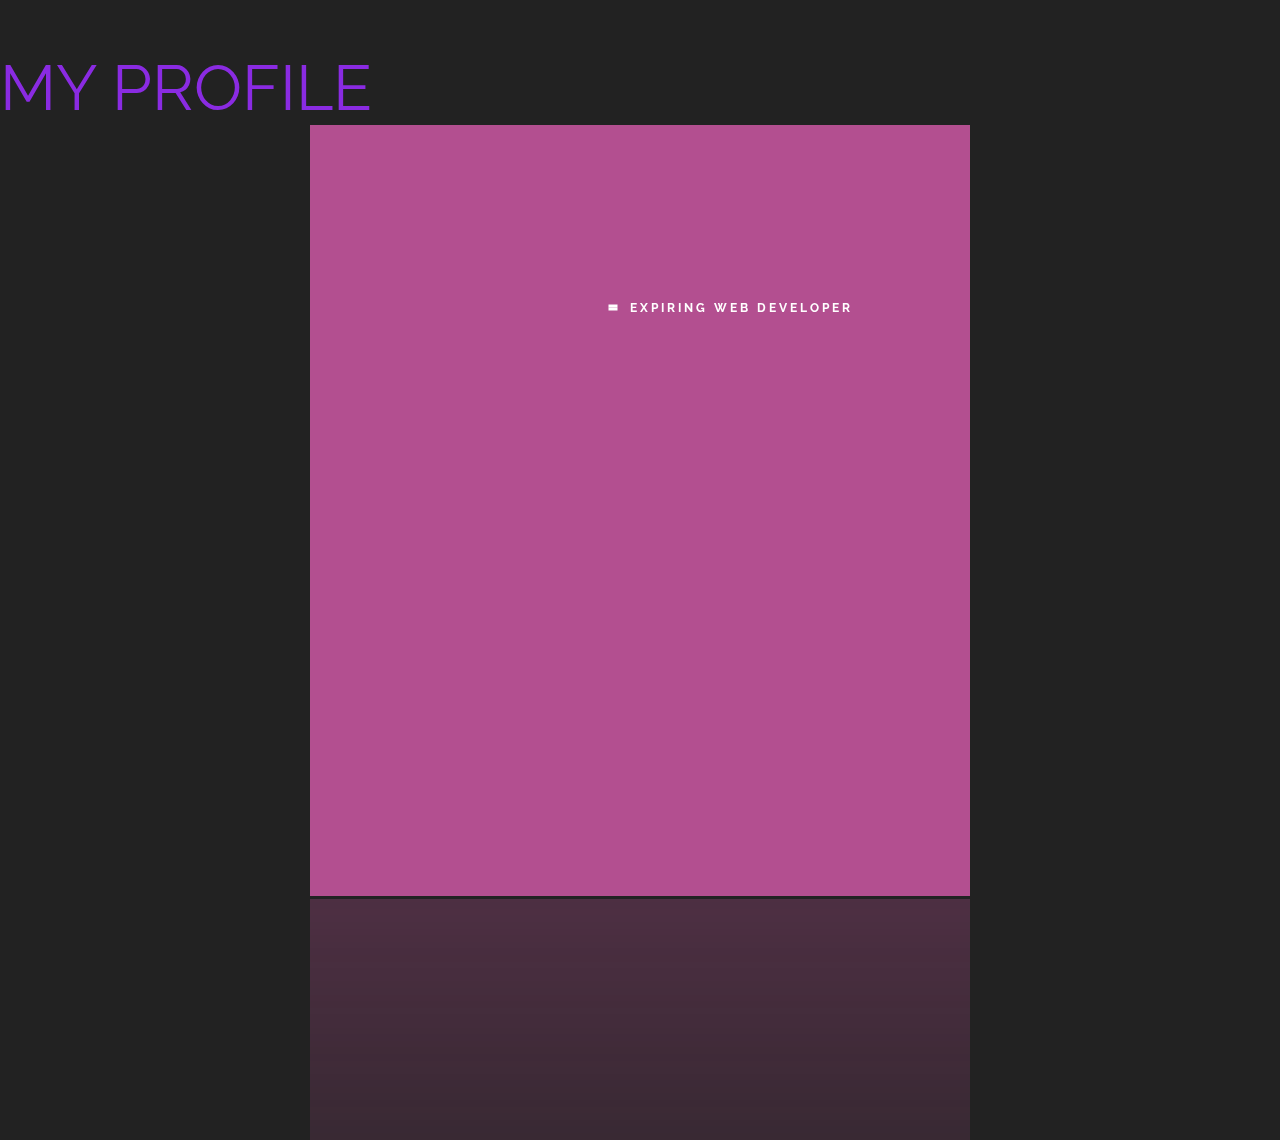
<file: about.html>
<!DOCTYPE html>
<html lang="en">
<head>
    <meta charset="UTF-8">
    <meta http-equiv="X-UA-Compatible" content="IE=edge">
    <meta name="viewport" content="width=device-width, initial-scale=1.0">
    <title>ABOUT ANUPAM</title>
    <link rel="stylesheet" href="about.css">
    <link rel="preconnect" href="https://fonts.googleapis.com">
<link rel="preconnect" href="https://fonts.gstatic.com" crossorigin>
<link href="https://fonts.googleapis.com/css2?family=Dancing+Script:wght@700&family=Lobster&family=Marck+Script&family=Poppins:ital@1&display=swap" rel="stylesheet">
</head>
<body>
    <h1>MY PROFILE </h1>
    
    <!-- this is the markup. you can change the details (your own name, your own avatar etc.) but don’t change the basic structure! -->

    <aside class="profile-card" id="test">
      
        <header>
          
          <!-- here’s the avatar -->
  
          <a href="https://tutsplus.com">
            <!-- <img src="https://media.licdn.com/dms/image/D4D03AQHzw9e3VKBS-w/profile-displayphoto-shrink_400_400/0/1673610532390?e=1691020800&v=beta&t=SxFqW1NqZv8R8hpEwbJXrq6rTbDzl-tAf6IMYgeCgHQ"> -->
          </a>
  
          <!-- the username -->
          <h1>ANUPAM SINGH</h1>
          
          <!-- and role or location -->
          <h2>EXPIRING WEB DEVELOPER</h2>
          
        </header>
        
        <!-- bit of a bio; who are you? -->
        <div class="profile-bio">
          
          <!-- <p> Connoisseur of shady biriyani  joints,
           <br> maker of silky smooth websites <br> and superdry brand fan. <!-- permanently  henpecked romeo --></p> -->
          <ul>
            <li>-->Hi there! 👋 I'm a pre-final year student at MNNIT and a passionate Full Stack Developer specializing in the MERN stack (MongoDB, Express.js, React.js, and Node.js). With a strong foundation in Data Structures and Algorithms, I bring a comprehensive skill set to the table.
              In addition to my studies, I actively contribute as a Web developer in various Hackathon.
              
              I am now actively seeking opportunities to contribute my skills and knowledge to a dynamic team where I can further develop my abilities and make a meaningful impact. If you're looking for a dedicated Full Stack Developer with a strong foundation in MERN stack development, 
              
              Let's connect and explore how we can collaborate to create exceptional web applications!</li>
          
          <li>-->Highly intrested to Work As a Mern stack developer</li>
          <li>-->Particapated in PW skill Hackthon and make website to grow startup in rajesthan</li>
          <li>-->My hobies are Doing yoga and meditation and playing cricket</li>
          <li>-->language i know-English and Hindi</li>
          <li>
          </ul>
          
          <ul>
            <li>-->proffesional skill</li>
          <li>..Critical thinking</li>
          <li>..hard working </li>
          <li>..passionate to learn new things</li>
          <li>..Team work</li>
            
            <ul>
                <button class="button-33" onclick="goback()">get to home page</button>
            
          
          
        </div>
        
        <!-- some social links to show off -->
        <!-- <ul class="profile-social-links">
          
          <!-- twitter - el clásico  -->
          <!-- <li>
            <a href="https://twitter.com/tutsplus">
              <img src="https://s3-us-west-2.amazonaws.com/s.cdpn.io/210284/social-twitter.svg">
            </a>
          </li>
          
          <!-- envato – use this one to link to your marketplace profile -->
         
          
          <!-- codepen - your codepen profile-->
         
           -->
          <!-- add or remove social profiles as you see fit -->
          
        </ul> -->
        
      </aside>
      <script>
function goback()
 {
     window.history.back();
 }
      </script>
   
  
</body>
</html>
</file>
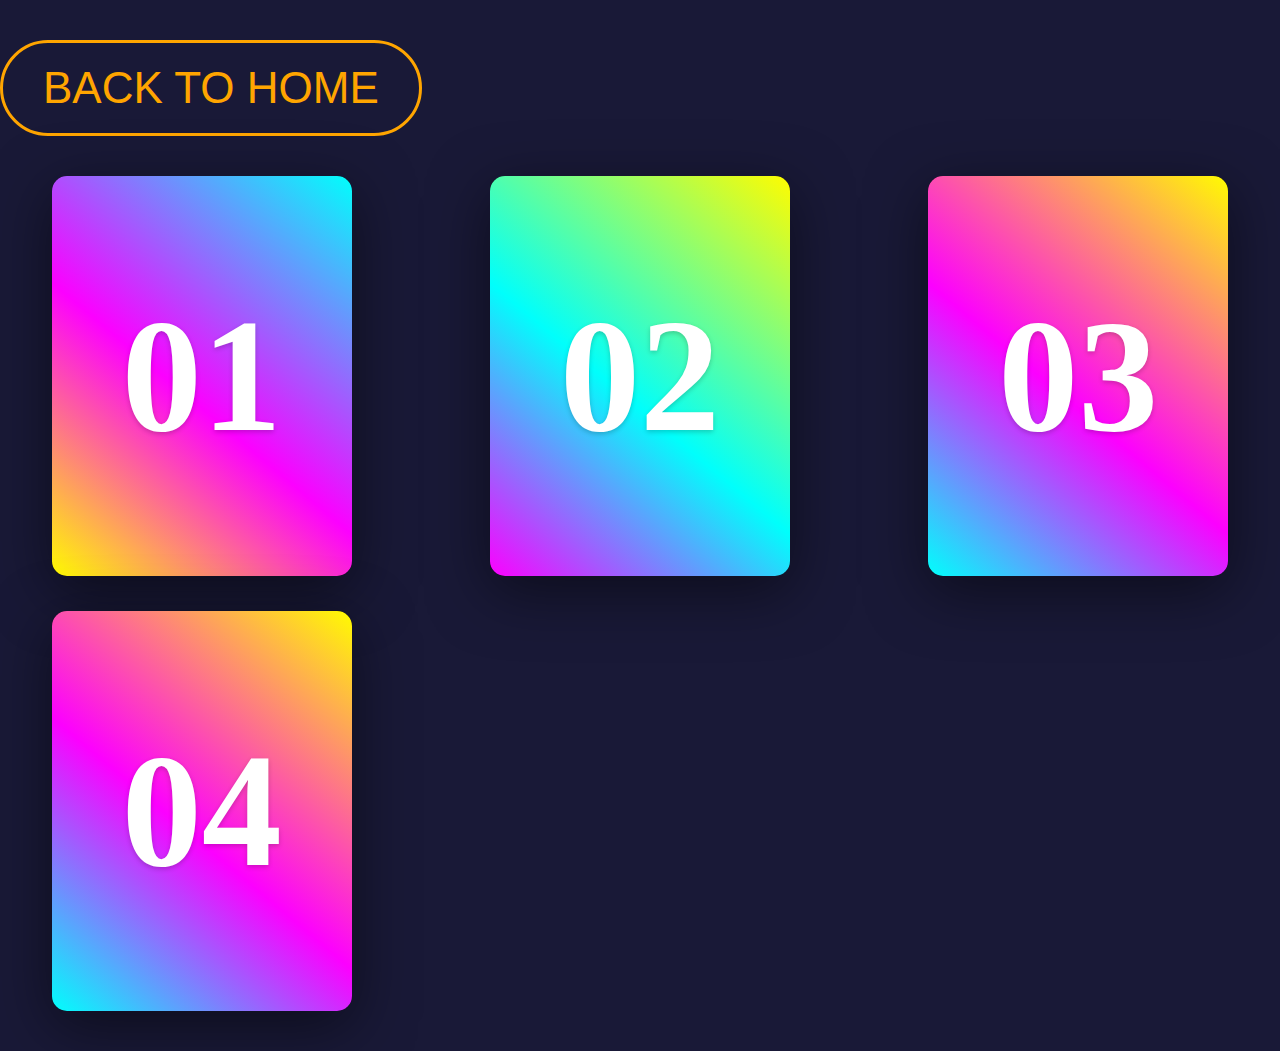
<file: myproject.html>
<!DOCTYPE html>
<html lang="en">
<head>
    <meta charset="UTF-8">
    <meta http-equiv="X-UA-Compatible" content="IE=edge">
    <meta name="viewport" content="width=device-width, initial-scale=1.0">
    <title>ANUPAM PROJECTS</title>
    <link rel="stylesheet" href="myproject.css"></link>
    <script src="myproject.js"></script>
</head>
<body>
    <button class="button-85" onclick="goback()">BACK TO HOME</button>
    <div class="container">
      <div class="card">
        <div class="face face1">
          <div class="content">
            <span class="stars"></span>
            <h2 class="java">WELCOME TO APP KI DUKAN</h2>
            <p class="java">Our website promotes the "Make in India" concept by connecting local Indian artisans and producers with a global audience
          
            </p>
            <a href="https://poised-hare-uniform.cyclic.app/">
              <button>
                  check me
                  <span class="first"></span>
                  <span class="second"></span>
                  <span class="third"></span>
                  <span class="fourth"></span>
                </button>
            </a>
            
            
              </p>
          </div>
        </div>
        <div class="face face2">
          <h2>01</h2>
        </div>
      </div>
        
        <div class="card">
          <div class="face face1">
            <div class="content">
              <span class="stars"></span>
              <h2 class="java">SMP(MNNIT)</h2>
              <p class="java">These project is completely MERN project which can be used by MNNIT college Students.
            
              </p>
              <a href="https://smpformnnitians.netlify.app/">
                <button>
                    check me
                    <span class="first"></span>
                    <span class="second"></span>
                    <span class="third"></span>
                    <span class="fourth"></span>
                  </button>
              </a>
              
              
                </p>
            </div>
          </div>
          <div class="face face2">
            <h2>02</h2>
          </div>
        </div>
      
        <div class="card">
          <div class="face face1">
            <div class="content">
              <span class="stars"></span>
              <h2 class="python">STARTUPP FOR RAJESTHAN</h2>
              <p class="python">I prepared this website under pw skill hackathon (MERN STAK)</p>
              <a href="https://investrajesthan.netlify.app/">
                <button>
                    check me
                    <span class="first"></span>
                    <span class="second"></span>
                    <span class="third"></span>
                    <span class="fourth"></span>
                  </button>
              </a>
            </div>
          </div>
          <div class="face face2">
            <h2>03</h2>
          </div>
        </div>
      
        <div class="card">
          <div class="face face1">
            <div class="content">
              <span class="stars"></span>
              <h2 class="cSharp">We chat app</h2>
              <p class="cSharp">I creted this chat website using websocket and react with high security and number of people can participate in chat</p>
              <a href="https://wechatforfriends.netlify.app/">
                <button>
                    check me
                    <span class="first"></span>
                    <span class="second"></span>
                    <span class="third"></span>
                    <span class="fourth"></span>
                  </button>
              </a>
            </div>
          </div>
          <div class="face face2">
            <h2>04</h2>
          </div>
        </div>
        
          </div>
        </div>
      </div>
</body>
</html>
</file>
<file: about.css>
/*
  @Author : Fractalink Design Studio
  @Dev : Irfan Khan
  @Date : 29th June 2014 ;

*/

@import url(https://fonts.googleapis.com/css?family=Raleway:400,300,500);

html,
body,
a,
p,
h1,
h2,
aside,
header{
    margin: 0;
    padding: 0;
    border: 0;
    outline: 0;
    font-weight: inherit;
    font-size: 100%;
    font-family: inherit;
    vertical-align: baseline;
}

body {
    background-color: rgb(0, 0, 33);
    font-family: 'Raleway', sans-serif;
    font-size: 12px;
    margin: 0 auto;
    background-color: rgb(0, 0, 33);
}

ul {
    list-style: none;
    margin: 0;
    padding: 0;
}
ul li{
    font-family: 'Dancing Script', cursive;
    color: gold;
    margin: 30px;
/* font-family: 'Lobster', cursive;
font-family: 'Marck Script', cursive;
font-family: 'Poppins', sans-serif; */
    font-size: 1.5rem;
}

h1,
h2{
    font-weight: normal;
}

/*** Option 1 Style ***/

body {
    perspective: 1000px;
    -webkit-perspective: 1000px;
    background: #222;
    margin: 50px 0;
    -webkit-box-reflect: below 3px -webkit-gradient(linear, left 40%, left 100%, from(transparent), to(rgba(250, 250, 250, 0.3)));
}

.profile-card {
    width: 660px;
    height:771px;
    position: relative;
    margin: 0 auto;
    font-family: 'Raleway', sans-serif;
    transform-style: preserve-3d;
    -webkit-transform-style: preserve-3d;
    transition-duration: 1.2s;
    -webkit-transition-duration: 1.2s;
    cursor:pointer;
}

.profile-card header {
    background: url(http://fractalink.com/works/contest/irfan/card_sprite.png) no-repeat 0 0 #b34f90;
    position: absolute;
    left: 0;
    top: 0;
    bottom: 0;
    right: 0;
    animation-name: spriteani;
    animation-timing-function: steps(35);
    animation-duration: 2s;
    animation-fill-mode: forwards;
    -webkit-animation-name: spriteani;
    -webkit-animation-timing-function: steps(35);
    -webkit-animation-duration: 2s;
    -webkit-animation-fill-mode: forwards;
    -webkit-backface-visibility: hidden;
    backface-visibility: hidden;
    transform: rotateY(0deg);
    -webkit-transform: rotateY(0deg);
    color: #ffffff;
}



@-webkit-keyframes spriteani {
    0% {
        background-position: 0 0;
    }
    100% {
        background-position: 0 -11550px;
    }
}

@keyframes spriteani {
    0% {
        background-position: 0 0;
    }
    100% {
        background-position: 0 -11550px;
    }
}

.profile-card header::before
{
  content: url(http://fractalink.com/works/contest/irfan/arrow.png) no-repeat 0 0 transparent;
  color: #ffffff;
  position: absolute;
  right: 13px;
  bottom: 7px;
  width: 32px;
  height: 32px;
   animation: arrowInd 1s 4.6s ease-in-out backwards infinite;
    -webkit-animation: arrowInd 1s 4.6s ease-in-out backwards infinite;

    opacity:0;

}

@-webkit-keyframes arrowInd {
    0% {
        opacity: 0;
        -webkit-transform: translateX(-30px);
    }
    100% {
        opacity: 1;
        -webkit-transform: translateX(0);
    }
}

@keyframes arrowInd {
    0% {
        opacity: 0;
        transform: translateX(-30px);
    }
    100% {
        opacity: 1;
        transform: translateX(0);
    }
}

.profile-card header a {
    left: 119px;
    position: absolute;
    top: 90px;
    animation: bounceIn 1s 1.2s ease-in-out both;
    -webkit-animation: bounceIn 1s 1.2s ease-in-out both;

}

.profile-card header h1 {
    font-size: 42px;
    left: 300px;
    position: absolute;
    top: 126px;
    font-weight: 200;
    letter-spacing: -3px;
    animation: fadeInRight 0.8s 2.2s ease-in-out both;
    -webkit-animation: fadeInRight 0.8s 2.2s ease-in-out both;
    opacity: 0;
    text-transform: uppercase;
}

.profile-card header h2::before {
    content: " ";
    color: #ffffff;
    font-size: 17px;
    margin-right: 8px;
    transform: rotateZ(90deg) skewX(0deg);
    -webkit-transform: rotateZ(90deg) skewX(0deg);
    position: absolute;
    left: 0;
    height: 9px;
    width: 0px;
    border-left: solid 3px #fff;
    border-right: solid 3px #fff;
    top: 2px;
    animation: rotateBar 2s 2.4s forwards;
    -webkit-animation: rotateBar 2s 2.4s forwards;
    text-transform: uppercase;
}

.profile-card header h2 {
    font-size: 12px;
    font-weight: bold;
    left: 300px;
    position: absolute;
    top: 176px;
    padding-left: 20px;
    animation: fadeInRight 0.8s 2.4s ease-in-out both;
    -webkit-animation: fadeInRight 0.8s 2.4s ease-in-out both;
    text-transform: uppercase;
    letter-spacing: 3px;
}

.profile-card .profile-bio {
    position: absolute;
    left: 0;
    top: 0;
    bottom: 0;
    right: 0;
    -webkit-backface-visibility: hidden;
    backface-visibility: hidden;
    transform: rotateY(180deg);
    -webkit-transform: rotateY(180deg);
    background: url(http://fractalink.com/works/contest/irfan/flipbg_opt.png) no-repeat 0 0 5 black;
    z-index: 2;
}

.profile-card .profile-bio p {
    color: #ffffff;
    font-size: 14px;
    left: 122px;
    position: absolute;
    right: 100px;
    top: 112px;
    text-align: center;
    opacity: 0;
    line-height: 19px;
    letter-spacing: 2px;
}

.profile-social-links {
    position: absolute;
    left: 0;
    bottom: 0;
    width: 660px;
    height:700px;
    padding: 200px 0 0 245px;

    backface-visibility: hidden;
    -webkit-backface-visibility: hidden;
    transform: rotateY(180deg);
    -webkit-transform: rotateY(180deg);
    z-index: 2;
    box-sizing: border-box;
}

.profile-social-links li {
    margin-right: 20px;
    -webkit-filter: brightness(345%);
    filter: brightness(345%);
    opacity: 0;
}

.profile-social-links li,
.profile-social-links li a,
.profile-social-links li a img {
    float: left;
}

.profile-social-links li a img {
    width: 40px;
}

.profile-social-links li:nth-child(1) img {
    width: 48px;
    margin-top: -4px;
}

body:hover .profile-card {
    webkit-transform: rotateY(180deg);
    -o-transform: rotateY(180deg);
    transform: rotateY(180deg);
}

body:hover .profile-bio p {
    animation: fadeInUp 0.3s 1s ease-in-out forwards;
    -webkit-animation: fadeInUp 0.3s 1s ease-in-out forwards;
}

body:hover .profile-social-links li:nth-child(1) {
    animation: socInLeft 0.6s 1.4s ease both;
    -webkit-animation: socInLeft 0.6s 1.4s ease both;
}

body:hover .profile-social-links li:nth-child(2) {
    animation: socInMiddle 0.6s 1.6s ease both;
    -webkit-animation: socInMiddle 0.6s 1.6s ease both;
}

body:hover .profile-social-links li:nth-child(3) {
    animation: socInRight 0.6s 1.8s ease both;
    -webkit-animation: socInRight 0.6s 1.8s ease both;
}

@-webkit-keyframes socInLeft {
    0% {
        opacity: 0;
        -webkit-transform: translateY(30px);
    }
    100% {
        opacity: 1;
        -webkit-transform: translateY(0);
    }
}

@keyframes socInLeft {
    0% {
        opacity: 0;
        transform: translateY(30px);
    }
    100% {
        opacity: 1;
        transform: translateY(0);
    }
}

@-webkit-keyframes socInRight {
    0% {
        opacity: 0;
        -webkit-transform: translateY(30px);
    }
    100% {
        opacity: 1;
        -webkit-transform: translateY(0);
    }
}

@keyframes socInRight {
    0% {
        opacity: 0;
        transform: translateY(30px);
    }
    100% {
        opacity: 1;
        transform: translateY(0);
    }
}

@-webkit-keyframes socInMiddle {
    0% {
        opacity: 0;
        -webkit-transform: translateY(30px);
    }
    100% {
        opacity: 1;
        -webkit-transform: translateY(0);
    }
}

@keyframes socInMiddle {
    0% {
        opacity: 0;
        transform: translateY(30px);
    }
    100% {
        opacity: 1;
        transform: translateY(0);
    }
}

@-webkit-keyframes bounceIn {
    0% {
        opacity: 0;
        -webkit-transform: scale(.3);
    }
    50% {
        opacity: 1;
        -webkit-transform: scale(1.05);
    }
    70% {
        -webkit-transform: scale(.8);
    }
    100% {
        -webkit-transform: scale(0.9);
    }
}

@keyframes bounceIn {
    0% {
        opacity: 0;
        transform: scale(.3);
    }
    50% {
        opacity: 1;
        transform: scale(1.05);
    }
    70% {
        transform: scale(.8);
    }
    100% {
        transform: scale(0.9);
    }
}

@-webkit-keyframes fadeInRight {
    0% {
        opacity: 0;
        -webkit-transform: translateX(20px) skew(-10deg, 0deg);
        ;
    }
    100% {
        opacity: 1;
        -webkit-transform: translateX(0) skew(0deg, 0deg);
        ;
    }
}

@keyframes fadeInRight {
    0% {
        opacity: 0;
        transform: translateX(20px) skew(-10deg, 0deg);
        ;
    }
    100% {
        opacity: 1;
        transform: translateX(0) skew(0deg, 0deg);
        ;
    }
}

@-webkit-keyframes rotateBar {
    40% {
        width: 0;
        -webkit-transform: rotateZ(90deg) skewX(0deg);
    }
    60% {
        width: 0;
        -webkit-transform: rotateZ(0deg) skewX(-29deg);
    }
    100% {
        width: 5px;
        -webkit-transform: rotateY(0deg) skewX(-29deg);
    }
}

@keyframes rotateBar {
    40% {
        width: 0;
        transform: rotateZ(90deg) skewX(0deg);
    }
    60% {
        width: 0;
        transform: rotateZ(0deg) skewX(-29deg);
    }
    100% {
        width: 5px;
        transform: rotateY(0deg) skewX(-29deg);
    }
}

@-webkit-keyframes fadeInUp {
    0% {
        opacity: 0;
        -webkit-transform: translateY(10px);
    }
    100% {
        opacity: 1;
        -webkit-transform: translateY(0);
    }
}

@keyframes fadeInUp {
    0% {
        opacity: 0;
        transform: translateY(10px);
    }
    100% {
        opacity: 1;
        transform: translateY(0);
    }
}
h1{
    font-size: 4rem;
    color: blueviolet;
}

.button-33 {
  background-color: #c2fbd7;
  border-radius: 100px;
  box-shadow: rgba(44, 187, 99, .2) 0 -25px 18px -14px inset,rgba(44, 187, 99, .15) 0 1px 2px,rgba(44, 187, 99, .15) 0 2px 4px,rgba(44, 187, 99, .15) 0 4px 8px,rgba(44, 187, 99, .15) 0 8px 16px,rgba(44, 187, 99, .15) 0 16px 32px;
  color: green;
  cursor: pointer;
  display: inline-block;
  font-family: CerebriSans-Regular,-apple-system,system-ui,Roboto,sans-serif;
  padding: 7px 20px;
  text-align: center;
  text-decoration: none;
  transition: all 250ms;
  border: 0;
  font-size: 16px;
  user-select: none;
  -webkit-user-select: none;
  touch-action: manipulation;
}

.button-33:hover {
  box-shadow: rgba(44,187,99,.35) 0 -25px 18px -14px inset,rgba(44,187,99,.25) 0 1px 2px,rgba(44,187,99,.25) 0 2px 4px,rgba(44,187,99,.25) 0 4px 8px,rgba(44,187,99,.25) 0 8px 16px,rgba(44,187,99,.25) 0 16px 32px;
  transform: scale(1.05) rotate(-1deg);
}
</file>
<file: myproject.css>
@import url("https://fonts.googleapis.com/css2?family=Righteous&display=swap");
/* body {
  margin: 0;
  padding: 0;
  display: flex;
  justify-content: center;
  align-items: center;
  font-family: "Righteous", cursive;
  min-height: 100vh;
  background-color: #a9c9ff;
  background-image: linear-gradient(180deg, #a9c9ff 0%, #ffbbec 100%);
} */
body{
    background-color: rgba(0, 0, 33, 0.9);
}
body .container {
  max-width: 100vw;
  display: grid;
  grid-template-columns: repeat(auto-fit, minmax(300px, 1fr));
  grid-gap: 35px;
  margin: 0 auto;
  padding: 40px 0;
}
body .container .card {
  position: relative;
  width: 300px;
  height: 400px;
  margin: 0 auto;
  background: #000;
  border-radius: 15px;
  box-shadow: 0 15px 60px rgba(0, 0, 0, 0.5);
}
body .container .card .face {
  position: absolute;
  bottom: 0;
  left: 0;
  width: 100%;
  height: 100%;
  display: flex;
  justify-content: center;
  align-items: center;
}
body .container .card .face.face1 {
  box-sizing: border-box;
  padding: 20px;
}
body .container .card .face.face1 h2 {
  margin: 0;
  padding: 0;
}
body .container .card .face.face1 .java {
  background-color: #fffc00;
  -webkit-background-clip: text;
  -webkit-text-fill-color: transparent;
}
body .container .card .face.face1 .python {
  background-color: #00fffc;
  -webkit-background-clip: text;
  -webkit-text-fill-color: transparent;
}
body .container .card .face.face1 .cSharp {
  background-color: #fc00ff;
  -webkit-background-clip: text;
  -webkit-text-fill-color: transparent;
}
body .container .card .face.face2 {
  transition: 0.5s;
}
body .container .card .face.face2 h2 {
  margin: 0;
  padding: 0;
  font-size: 10em;
  color: #fff;
  transition: 0.5s;
  text-shadow: 0 2px 5px rgba(0, 0, 0, 0.2);
  z-index: 10;
}
body .container .card:hover .face.face2 {
  height: 60px;
}
body .container .card:hover .face.face2 h2 {
  font-size: 2em;
}
body .container .card:nth-child(1) .face.face2 {
  background-image: linear-gradient(40deg, #fffc00 0%, #fc00ff 45%, #00fffc 100%);
  border-radius: 15px;
}
body .container .card:nth-child(2) .face.face2 {
  background-image: linear-gradient(40deg, #fc00ff 0%, #00fffc 45%, #fffc00 100%);
  border-radius: 15px;
}
body .container .card:nth-child(3) .face.face2 {
  background-image: linear-gradient(40deg, #00fffc 0%, #fc00ff 45%, #fffc00 100%);
  border-radius: 15px;
}
body .container .card:nth-child(4) .face.face2 {
  background-image: linear-gradient(40deg, #00fffc 0%, #fc00ff 45%, #fffc00 100%);
  border-radius: 15px;
}


* {
  margin: 0;
  padding: 0;
  box-sizing: border-box;
}

/* body {
  height: 100vh;
  display: flex;
  align-items: center;
  justify-content: center;
  font-family: sans-serif;
  background: #000;
} */
button {
    margin-top: 40px;;
  border: none;
  padding: 20px 40px;
  font-size: 44px;
  position: relative;
  background: transparent;
  color: #ffa500;
  text-transform: uppercase;
  border: 3px solid #ffa500;
  cursor: pointer;
  transition: all 0.7s;
  overflow: hidden;
  border-radius: 100px;
}

button:hover {
  color: #000;
}
span {
  transition: all 0.7s;
  z-index: -1;
}

button .first {
    margin-top: 50px;
  content: "";
  position: absolute;
  right: 100%;
  top: 0;
  width: 25%;
  height: 100%;
  background: #ffa500;
}

button:hover .first {
  top: 70px;
  right: 0;
}
button .second {
  content: "";
  position: absolute;
  left: 25%;
  top: -100%;
  height: 50px;
  width: 25%;
  background: #ffa500;
}

button:hover .second {
  top: 0;
  left: 50%;
}

button .third {
  content: "";
  position: absolute;
  left: 50%;
  height: 100%;
  top: 100%;
  width: 25%;
  background: #ffa500;
}

button:hover .third {
  top: 0;
  left: 25%;
}

button .fourth {
  content: "";
  position: absolute;
  left: 100%;
  top: 0;
  height: 100%;
  width: 25%;
  background: #ffa500;
}

button:hover .fourth {
  top: 0;
  left: 0;
}
.home{
    color: #fc00ff;
    width: 400px;
    height:300px;
}
</file>
